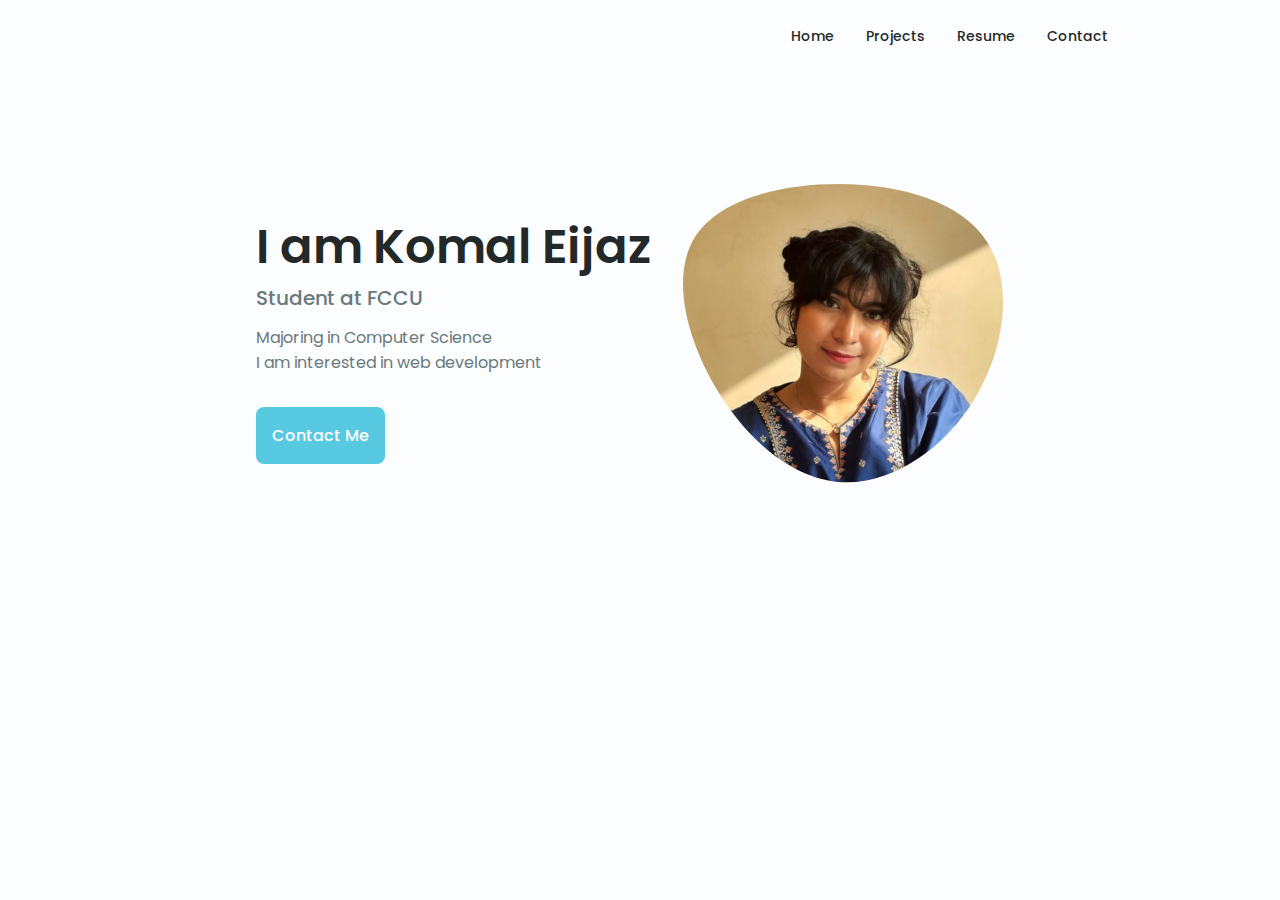
<file: index.html>
<!DOCTYPE html>
    <html lang="en">
    <head>
        <link rel="stylesheet" href="styles.css">

        <title>Portfolio Home</title>
    </head>

    <body>
        <header class="header" id="header">
            <nav class="nav container">
                <div class="nav__menu" id="nav-menu">
                    <ul class="nav__list grid">
                    <li class="nav__item">
                        <a href="index.html" class="nav__link">Home</a>
                    </li>
                    <li class="nav__item">
                        <a href="Projects.html" class="nav__link">Projects</a>
                    </li>
                    <li class="nav__item">
                        <a href="resume.html" class="nav__link">Resume</a>
                    </li>
                    <li class="nav__item">
                        <a href="contact.html" class="nav__link">Contact</a>
                    </li>
                </ul>
                </div>
                <div class="nav__btns">
                    </div>
                </div>
            </nav>
        </header>

        <main class="main">

        <section class="home section" id="home">
            <div class="home__container container grid">
                <div class="home__content grid">

                    <div class="home__img">
                        <svg class="home__blob" viewBox="0 0 200 187" xmlns="http://www.w3.org/2000/svg" xmlns:xlink="http://www.w3.org/1999/xlink">
                            <mask id="mask0" mask-type="alpha">
                                <path d="M190.312 36.4879C206.582 62.1187 201.309 102.826 182.328 134.186C163.346 165.547 
                                130.807 187.559 100.226 186.353C69.6454 185.297 41.0228 161.023 21.7403 129.362C2.45775 
                                97.8511 -7.48481 59.1033 6.67581 34.5279C20.9871 10.1032 59.7028 -0.149132 97.9666 
                                0.00163737C136.23 0.303176 174.193 10.857 190.312 36.4879Z"/>
                            </mask>
                            <g mask="url(#mask0)">
                                <path d="M190.312 36.4879C206.582 62.1187 201.309 102.826 182.328 134.186C163.346 
                                165.547 130.807 187.559 100.226 186.353C69.6454 185.297 41.0228 161.023 21.7403 
                                129.362C2.45775 97.8511 -7.48481 59.1033 6.67581 34.5279C20.9871 10.1032 59.7028 
                                -0.149132 97.9666 0.00163737C136.23 0.303176 174.193 10.857 190.312 36.4879Z"/>
                                <image class="home__blob-img" x="" xlink:href="img.jpeg"/>
                            </g>
                        </svg>
                    </div>

                    <div class="home__data">
                        <h1 class="home__title">I am Komal Eijaz</h1>
                        <h3 class="home__subtitle">Student at FCCU</h3>
                        <p class="home__description" style="text-align: left ;">Majoring in Computer Science <br> I am interested in web development</p>
                        <a href="contact.html" class="button button--flex home__button">Contact Me</a>
                    </div>
                </div>
            </div>
        </section>

 </main>

</body>

</html>
</file>
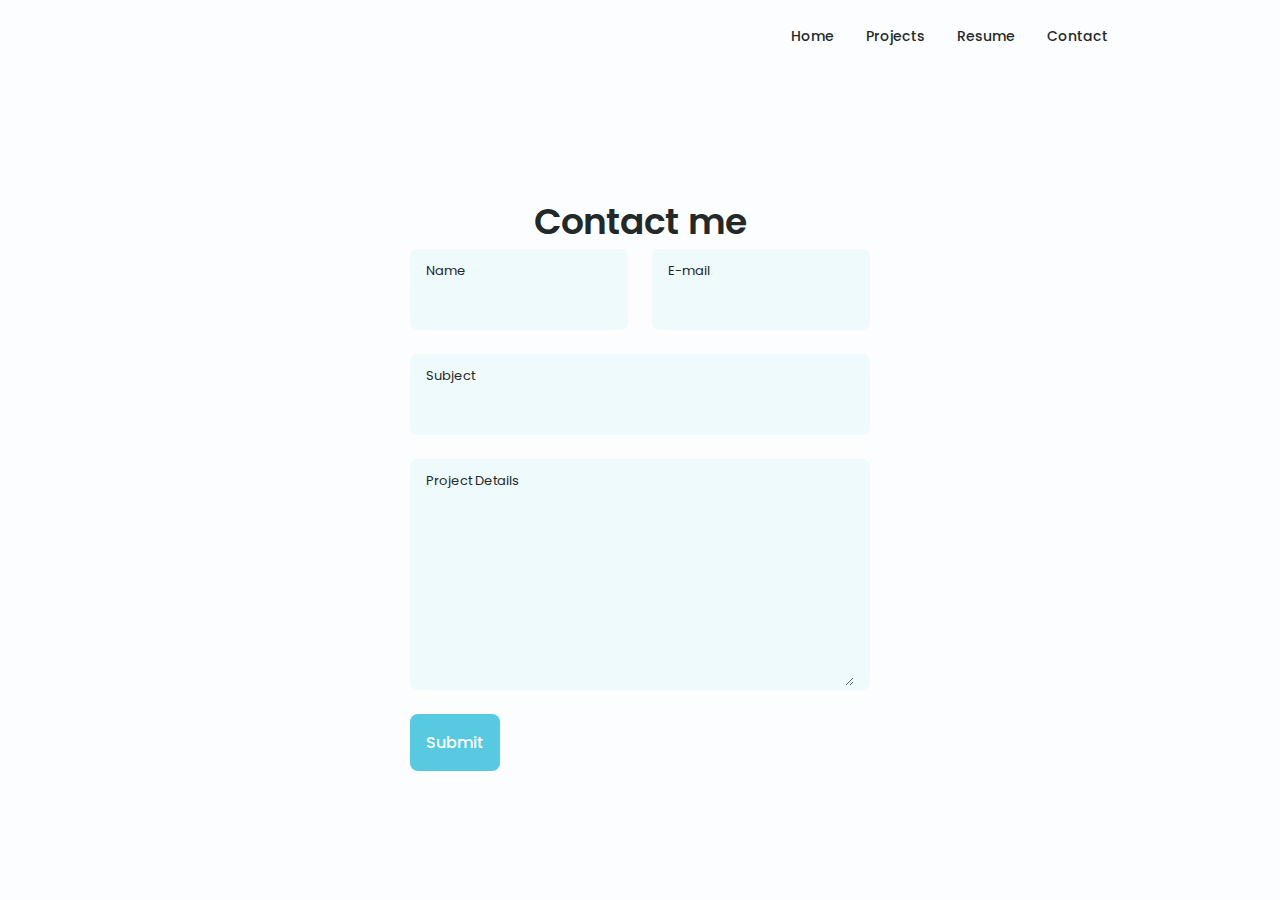
<file: contact.html>
<!DOCTYPE html>
    <html lang="en">

    <head>
        <link rel="stylesheet" href="styles.css">

        <title>Komal Portfolio</title>
    </head>

    <body>

        <header class="header" id="header">
            <nav class="nav container">
            <div class="nav__menu" id="nav-menu">
                <ul class="nav__list grid">
                    <li class="nav__item">
                        <a href="home.html" class="nav__link">Home</a>
                    </li>
                    <li class="nav__item">
                        <a href="Projects.html" class="nav__link">Projects</a>
                    </li>
                    <li class="nav__item">
                        <a href="resume.html" class="nav__link">Resume</a>
                    </li>
                    <li class="nav__item">
                        <a href="contact.html" class="nav__link">Contact</a>
                    </li>
                </ul>
            </div>
                <div class="nav__btns">
                    </div>
                </div>
            </nav>
        </header>

        <main class="main">

        <section class="contact section" id="contact">
        <h2 class="section__title">Contact me</h2>
        <div>
            <form action="" class="contact__form grid">
                <div class="contact__inputs grid">
                    <div class="contact__content">
                        <label for="" class="contact__label">Name</label>
                        <input type="text" class="contact__input">
                    </div>

                    <div class="contact__content">
                        <label for="" class="contact__label">E-mail</label>
                        <input type="email" class="contact__input">
                    </div>
                </div>

                <div class="contact__content">
                    <label for="" class="contact__label">Subject</label>
                    <input type="text" class="contact__input">
                </div>

                <div class="contact__content">
                    <label for="" class="contact__label">Project Details</label>
                    <textarea name="" id="" cols="0" rows="7" class="contact__input"></textarea>
                </div>

                <div>
                    <a href="#" class="button button--flex">
                        Submit
                        <i class="uil uil-message button__icon"></i>
                    </a>
                </div>
            </form>
        </div>
        </section>

        </main>
    </body>
</html>
</file>
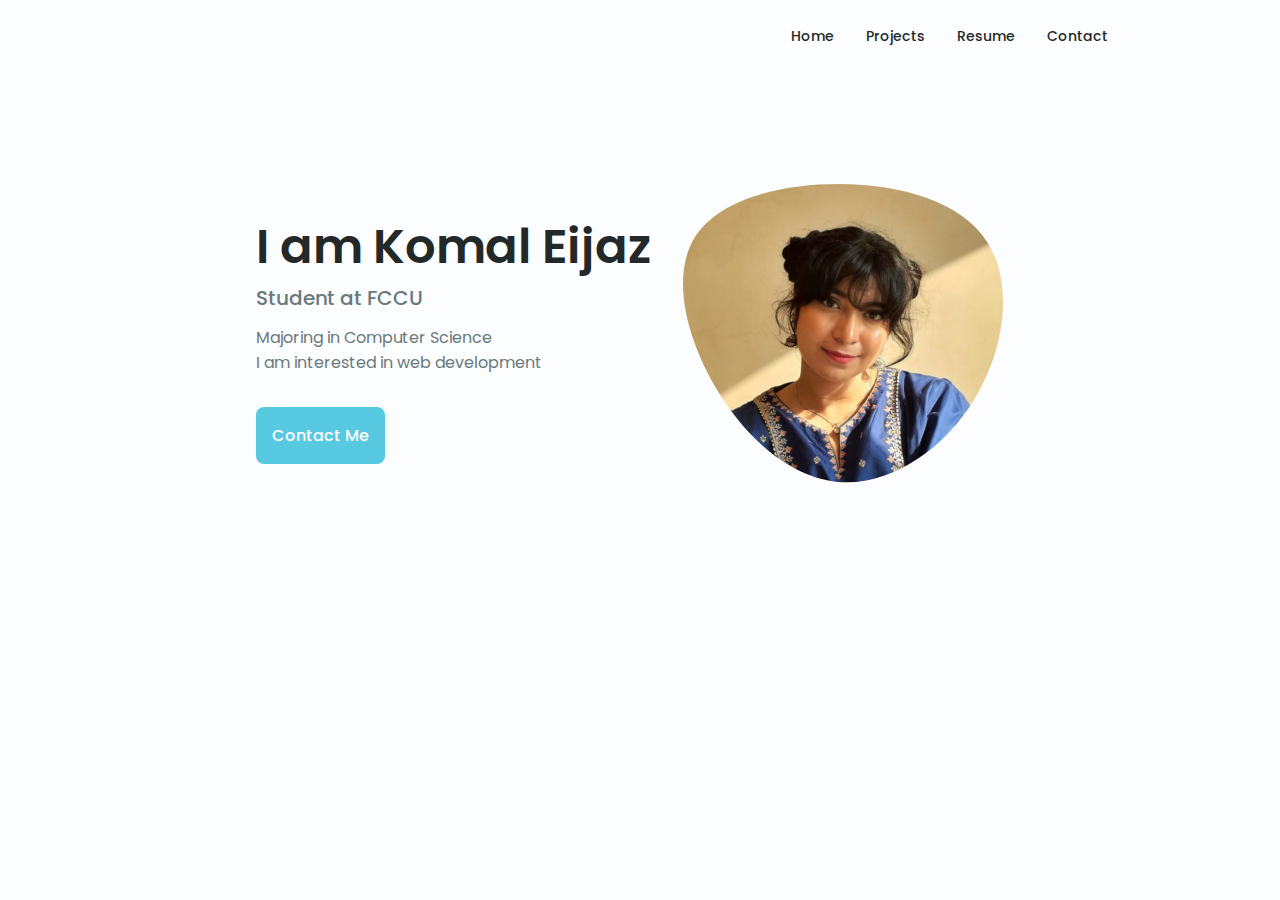
<file: home.html>
<!DOCTYPE html>
    <html lang="en">
    <head>
        <link rel="stylesheet" href="styles.css">

        <title>Komal Portfolio</title>
    </head>

    <body>
        <header class="header" id="header">
            <nav class="nav container">
                <div class="nav__menu" id="nav-menu">
                    <ul class="nav__list grid">
                    <li class="nav__item">
                        <a href="home.html" class="nav__link">Home</a>
                    </li>
                    <li class="nav__item">
                        <a href="Projects.html" class="nav__link">Projects</a>
                    </li>
                    <li class="nav__item">
                        <a href="resume.html" class="nav__link">Resume</a>
                    </li>
                    <li class="nav__item">
                        <a href="contact.html" class="nav__link">Contact</a>
                    </li>
                </ul>
                </div>
                <div class="nav__btns">
                    </div>
                </div>
            </nav>
        </header>

        <main class="main">

        <section class="home section" id="home">
            <div class="home__container container grid">
                <div class="home__content grid">

                    <div class="home__img">
                        <svg class="home__blob" viewBox="0 0 200 187" xmlns="http://www.w3.org/2000/svg" xmlns:xlink="http://www.w3.org/1999/xlink">
                            <mask id="mask0" mask-type="alpha">
                                <path d="M190.312 36.4879C206.582 62.1187 201.309 102.826 182.328 134.186C163.346 165.547 
                                130.807 187.559 100.226 186.353C69.6454 185.297 41.0228 161.023 21.7403 129.362C2.45775 
                                97.8511 -7.48481 59.1033 6.67581 34.5279C20.9871 10.1032 59.7028 -0.149132 97.9666 
                                0.00163737C136.23 0.303176 174.193 10.857 190.312 36.4879Z"/>
                            </mask>
                            <g mask="url(#mask0)">
                                <path d="M190.312 36.4879C206.582 62.1187 201.309 102.826 182.328 134.186C163.346 
                                165.547 130.807 187.559 100.226 186.353C69.6454 185.297 41.0228 161.023 21.7403 
                                129.362C2.45775 97.8511 -7.48481 59.1033 6.67581 34.5279C20.9871 10.1032 59.7028 
                                -0.149132 97.9666 0.00163737C136.23 0.303176 174.193 10.857 190.312 36.4879Z"/>
                                <image class="home__blob-img" x="" xlink:href="img.jpeg"/>
                            </g>
                        </svg>
                    </div>

                    <div class="home__data">
                        <h1 class="home__title">I am Komal Eijaz</h1>
                        <h3 class="home__subtitle">Student at FCCU</h3>
                        <p class="home__description" style="text-align: left ;">Majoring in Computer Science <br> I am interested in web development</p>
                        <a href="contact.html" class="button button--flex home__button">Contact Me</a>
                    </div>
                </div>
            </div>
        </section>

 </main>

</body>

</html>
</file>
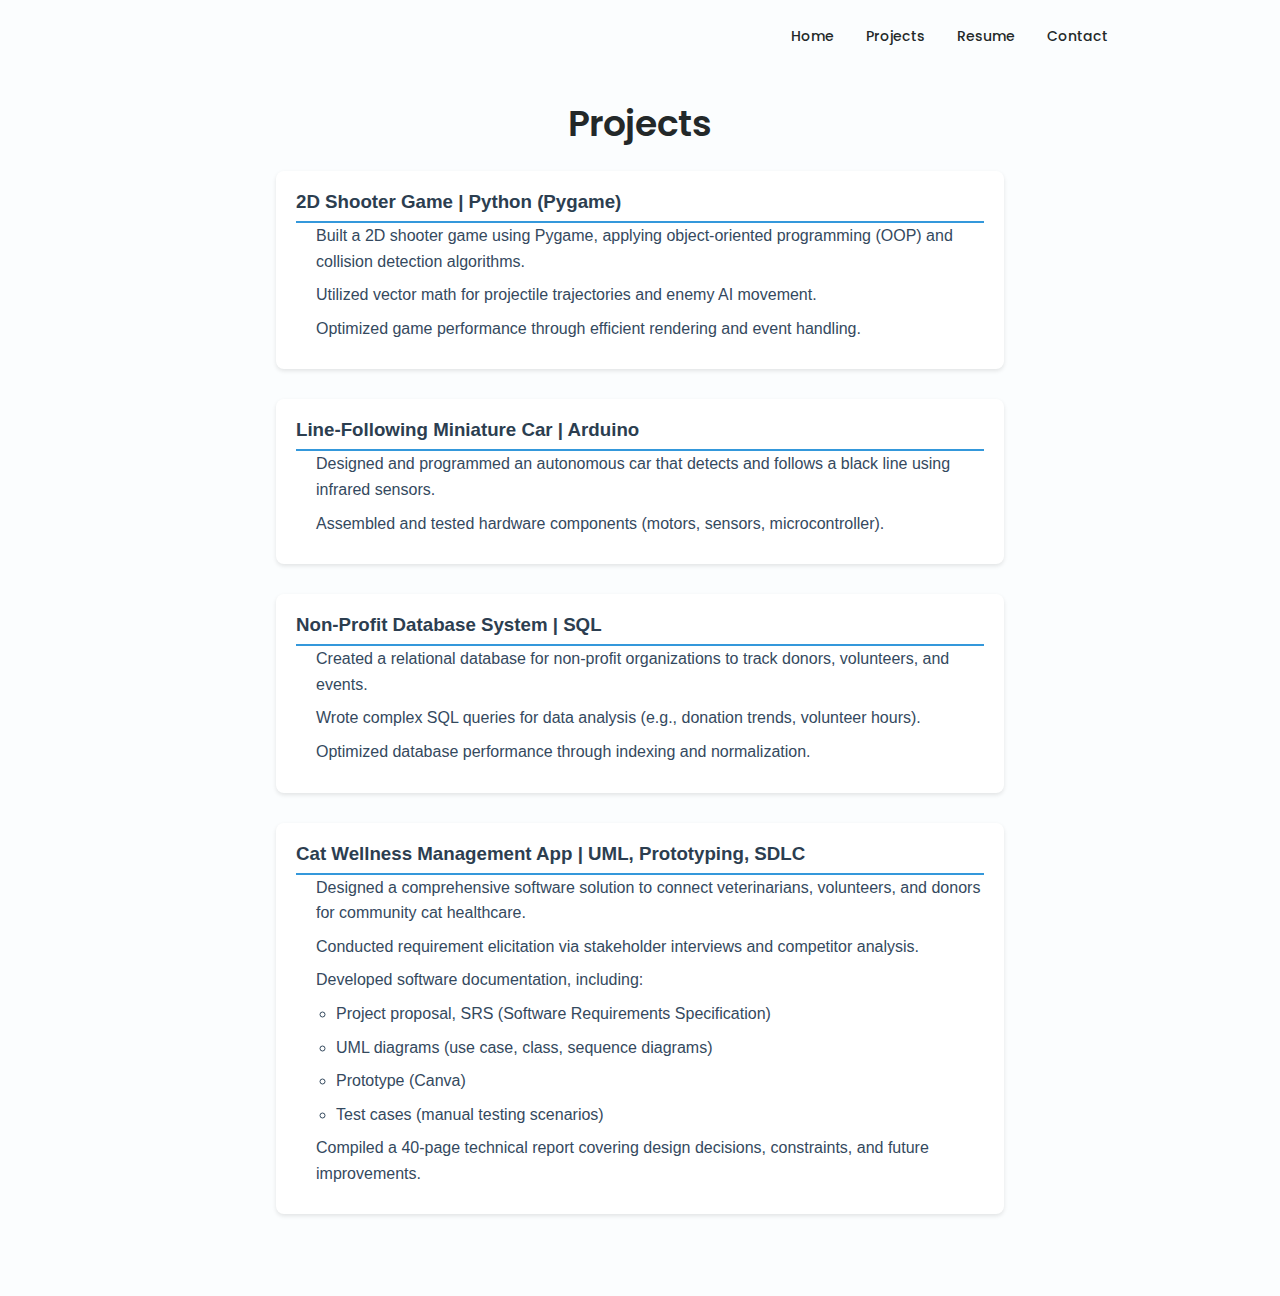
<file: Projects.html>
<!DOCTYPE html>
    <html lang="en">
    <head>
        <link rel="stylesheet" href="styles.css">

        <title>Komal Portfolio</title>
    </head>

    <body>
        <header class="header" id="header">
            <nav class="nav container">
            <div class="nav__menu" id="nav-menu">
                <ul class="nav__list grid">
                    <li class="nav__item">
                        <a href="home.html" class="nav__link">Home</a>
                    </li>
                    <li class="nav__item">
                        <a href="Projects.html" class="nav__link">Projects</a>
                    </li>
                    <li class="nav__item">
                        <a href="resume.html" class="nav__link">Resume</a>
                    </li>
                    <li class="nav__item">
                        <a href="contact.html" class="nav__link">Contact</a>
                    </li>
                </ul>
            </div>
            <div class="nav__btns">
                </div>
            </div>
        </nav>
    </header>

    <main class="main">

        <section class="projects section" id="projects">
            <h1 class="section__title">Projects</h1>

            <div class="projects__container container grid">

                <div class="projects__data">
                    <p class="projects__description" style="text-align: center;">
                            <div class="projects-container">
                                <div class="project">
                                    <h3 class="project__title">2D Shooter Game | Python (Pygame)</h3>
                                    <ul class="project__details">
                                        <li>Built a 2D shooter game using Pygame, applying object-oriented programming (OOP) and collision detection algorithms.</li>
                                        <li>Utilized vector math for projectile trajectories and enemy AI movement.</li>
                                        <li>Optimized game performance through efficient rendering and event handling.</li>
                                    </ul>
                                </div>

                                <div class="project">
                                    <h3 class="project__title">Line-Following Miniature Car | Arduino</h3>
                                    <ul class="project__details">
                                        <li>Designed and programmed an autonomous car that detects and follows a black line using infrared sensors.</li>
                                        <li>Assembled and tested hardware components (motors, sensors, microcontroller).</li>
                                    </ul>
                                </div>

                                <div class="project">
                                    <h3 class="project__title">Non-Profit Database System | SQL</h3>
                                    <ul class="project__details">
                                        <li>Created a relational database for non-profit organizations to track donors, volunteers, and events.</li>
                                        <li>Wrote complex SQL queries for data analysis (e.g., donation trends, volunteer hours).</li>
                                        <li>Optimized database performance through indexing and normalization.</li>
                                    </ul>
                                </div>

                                <div class="project">
                                    <h3 class="project__title">Cat Wellness Management App | UML, Prototyping, SDLC</h3>
                                    <ul class="project__details">
                                        <li>Designed a comprehensive software solution to connect veterinarians, volunteers, and donors for community cat healthcare.</li>
                                        <li>Conducted requirement elicitation via stakeholder interviews and competitor analysis.</li>
                                        <li>Developed software documentation, including:
                                            <ul class="project__sub-details">
                                                <li>Project proposal, SRS (Software Requirements Specification)</li>
                                                <li>UML diagrams (use case, class, sequence diagrams)</li>
                                                <li>Prototype (Canva)</li>
                                                <li>Test cases (manual testing scenarios)</li>
                                            </ul>
                                        </li>
                                        <li>Compiled a 40-page technical report covering design decisions, constraints, and future improvements.</li>
                                    </ul>
                                </div>
                            </div>
                </div>
            </div>
        </section>

 </main>

</body>

</html>
</file>
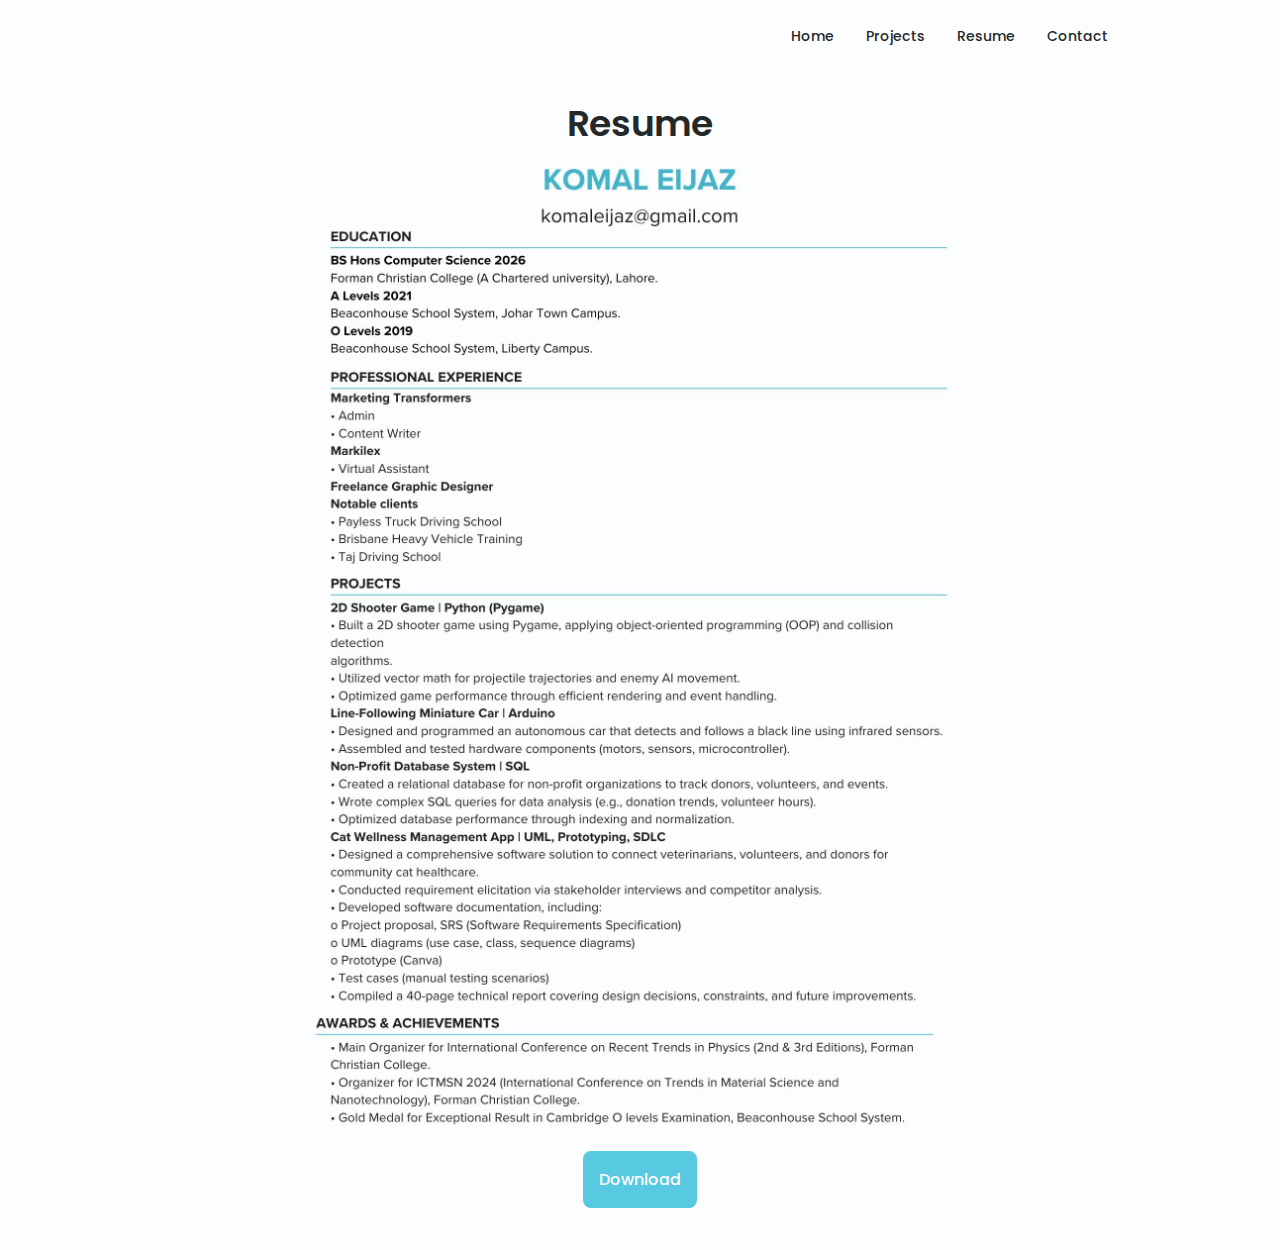
<file: resume.html>
<!DOCTYPE html>
    <html lang="en">
    <head>
        <link rel="stylesheet" href="styles.css">

        <title>Komal Portfolio</title>
    </head>

    <body>
    <main class="main">
        <header class="header" id="header">
            <nav class="nav container">
            <div class="nav__menu" id="nav-menu">
                <ul class="nav__list grid">
                    <li class="nav__item">
                        <a href="home.html" class="nav__link">Home</a>
                    </li>
                    <li class="nav__item">
                        <a href="Projects.html" class="nav__link">Projects</a>
                    </li>
                    <li class="nav__item">
                        <a href="resume.html" class="nav__link">Resume</a>
                    </li>
                    <li class="nav__item">
                        <a href="contact.html" class="nav__link">Contact</a>
                    </li>
                </ul>
            </div>
            <div class="nav__btns">
                </div>
            </div>
        </nav>
    </header>
    <main class="main">

    <section class="resume section" id="resume">
        <h1 class="section__title">Resume</h1>

        <image class="resume_img" src="Resume.jpeg">

        <div class="projects__buttons">
            <a download="" href="resume.pdf" target="_blank" class="button button--flex" >
                Download<i class="uil uil-download-alt button__icon"></i>
            </a>
        </div>

        <div class="resume__container container grid"> 

        </div>
    </section>
 </main>

</body>

</html>
</file>
<file: styles.css>
/* ==================== GOOGLE FONTS ====================*/
@import url("https://fonts.googleapis.com/css2?family=Poppins:wght@400;500;600&display=swap");

/*==================== VARIABLES CSS ====================*/
:root {
  --header-height: 3rem;

  /*========== Colors ==========*/
  /* Change favorite color */
  --hue-color: 190; 

  /* HSL color mode */
  --first-color: hsl(var(--hue-color), 69%, 61%);
  --first-color-second: hsl(var(--hue-color), 69%, 61%);
  --first-color-alt: hsl(var(--hue-color), 57%, 53%);
  --first-color-lighter: hsl(var(--hue-color), 92%, 85%);
  --title-color: hsl(var(--hue-color), 8%, 15%);
  --text-color: hsl(var(--hue-color), 8%, 45%);
  --text-color-light: hsl(var(--hue-color), 8%, 65%);
  --input-color: hsl(var(--hue-color), 70%, 96%);
  --body-color: hsl(var(--hue-color), 60%, 99%);
  --container-color: #fff;
  --scroll-bar-color: hsl(var(--hue-color), 12%, 90%);
  --scroll-thumb-color: hsl(var(--hue-color), 12%, 80%);

  /*========== Font and typography ==========*/
  --body-font: "Poppins", sans-serif;

  /* .5rem = 8px, 1rem = 16px, 1.5rem = 24px ... */
  --big-font-size: 2rem;
  --h1-font-size: 1.5rem;
  --h2-font-size: 1.25rem;
  --h3-font-size: 1.125rem;
  --normal-font-size: 0.938rem;
  --small-font-size: 0.813rem;
  --smaller-font-size: 0.75rem;

  /*========== Font weight ==========*/
  --font-medium: 500;
  --font-semi-bold: 600;

  /*========== Margenes Bottom ==========*/
  /* .25rem = 4px, .5rem = 8px, .75rem = 12px ... */
  --mb-0-25: 0.25rem;
  --mb-0-5: 0.5rem;
  --mb-0-75: 0.75rem;
  --mb-1: 1rem;
  --mb-1-5: 1.5rem;
  --mb-2: 2rem;
  --mb-2-5: 2.5rem;
  --mb-3: 3rem;

  /*========== z index ==========*/
  --z-tooltip: 10;
  --z-fixed: 100;
  --z-modal: 1000;
}

/* Font size for large devices */
@media screen and (min-width: 968px) {
  :root {
    --big-font-size: 3rem;
    --h1-font-size: 2.25rem;
    --h2-font-size: 1.5rem;
    --h3-font-size: 1.25rem;
    --normal-font-size: 1rem;
    --small-font-size: 0.875rem;
    --smaller-font-size: 0.813rem;
  }
}


/*==================== BASE ====================*/

* {
  box-sizing: border-box;
  padding: 0;
  margin: 0;
}

html {
  scroll-behavior: smooth;
}

body {
  margin: 0 0 var(--header-height) 0;
  font-family: var(--body-font);
  font-size: var(--normal-font-size);
  background-color: var(--body-color);
  color: var(--text-color);
}

h1,
h2,
h3,
h4 {
  color: var(--title-color);
  font-weight: var(--font-semi-bold);
}

ul {
  list-style: none;
}

a {
  text-decoration: none;
}

img {
  width: 100%;
  height: auto;
}

/*==================== REUSABLE CSS CLASSES ====================*/
.section__title {
  font-size: var(--h1-font-size);
  text-align: center;
}

/*==================== LAYOUT ====================*/

.container {
  max-width: 768px;
  margin-left: var(--mb-1-5);
  margin-right: var(--mb-1-5);
}

.grid {
  display: grid;
  gap: 1.5rem;
}

.header {
  width: 100%;
  position: fixed;
  bottom: 0;
  left: 0;
  z-index: var(--z-fixed);
  background-color: var(--body-color);
}

/*==================== NAV ====================*/
.nav {
  max-width: 968px;
  height: var(--header-height);
  display: flex;
  justify-content: space-between;
  align-items: center;
}
 
.nav__link {
  display: flex;
  flex-direction: column;
  align-items: center;
  font-size: var(--small-font-size);
  color: var(--title-color);
  font-weight: var(--font-medium);
}

.nav__link:hover {
  color: var(--first-color);
}

/*==================== HOME ====================*/

.home__container {
  gap: 1rem;
}

.home__content {
  grid-template-columns: 0.5fr 3fr;
  padding-top: 3.5rem;
  align-items: center;
}

.home__blob {
  width: 200px;
  fill: var(--first-color);
}

.home__blob-img {
  width: 220px;
}

.home__data {
  grid-column: 1/3;
}

.home__title {
  font-size: var(--big-font-size);
}

.home__subtitle {
  font-size: var(--h3-font-size);
  color: var(--text-color);
  font-weight: var(--font-medium);
  margin-bottom: var(--mb-0-75);
}

.home__description {
  margin-bottom: var(--mb-2);
}

/*==================== BUTTONS ====================*/

.button {
  display: inline-block;
  background-color: var(--first-color);
  color: #ffff;
  padding: 1rem;
  border-radius: 0.5rem;
  font-weight: var(--font-medium);
}

.button:hover {
  background-color: var(--first-color-alt);
}

/*==================== project ====================*/

.projects-container {
    font-family: 'Segoe UI', sans-serif;
    max-width: 800px;
    margin: 0 auto;
    padding: 20px;
}

.project {
    margin-bottom: 30px;
    padding: 20px;
    background: #fff;
    border-radius: 8px;
    box-shadow: 0 2px 4px rgba(0,0,0,0.1);
}

.project__title {
    color: #2c3e50;
    margin-top: 0;
    border-bottom: 2px solid #3498db;
    padding-bottom: 8px;
}

.project__details {
    padding-left: 20px;
    color: #34495e;
    line-height: 1.6;
}

.project__sub-details {
    padding-left: 20px;
    list-style-type: circle;
    margin: 8px 0;
}

.project__details li {
    margin-bottom: 8px;
}


/*==================== resume ====================*/

.resume_img {
  display: block;
  margin-left: auto;
  margin-right: auto;
  display: block;
  margin: 0 auto;       
  width: 700px;         
  height: auto;  
}

 /*==================== CONTACT ME ====================*/
.contact {
    display: flex;
    flex-direction: column;
    align-items: center;
    justify-content: center;
    min-height: 100vh;
    padding: 2rem 0;
}

.contact__content {
    display: flex;
    flex-direction: column;
    background-color: var(--input-color);
    border-radius: 0.5rem;
    padding: 0.75rem 1rem 0.25rem;
}

.contact__label {
    font-size: var(--smaller-font-size);
    color: var(--title-color);
    margin-bottom: 0.5rem;
}

.contact__input {
    width: 100%;
    background-color: transparent;
    color: var(--text-color);
    font-family: var(--body-font);
    font-size: var(--normal-font-size);
    border: none;
    outline: none;
    padding: 0.25rem 0.5rem 0.5rem 0;
}



/*==================== MEDIA QUERIES ====================*/
/* For small devices */
@media screen and (max-width: 380px) {
  .container {
    margin-left: var(--mb-1);
    margin-right: var(--mb-1);
  }

  .nav__menu {
    padding: 2rem 0.25rem 4rem;
  }

  .nav__list {
    column-gap: 0;
  }

  .home__content {
    grid-template-columns: 0.35fr 3fr;
  }

  .home__blob {
    width: 250px;
  }

  .home__social-icon {
    width: 30px;
  }

  .home__subtitle {
    font-size: 24px;
  }

  .home__description {
    font-size: 18px;
  }

  .home__button {
    font-size: 20px;
  }

  .resume__title {
    font-size: var(--normal-font-size);
  }
}

/* For medium devices */
@media screen and (min-width: 568px) {
  .home__content {
    grid-template-columns: max-content 1fr 1fr;
  }

  .home__data {
    grid-column: initial;
  }
  .home__img {
    order: 1;
    justify-self: center;
  }

  .project__container,
  .resume_container,
  .project__container,
  .contact__container{
    grid-template-columns: repeat(2, 1fr);
  }


  @media screen and (min-width: 768px) {
    .container {
      margin-left: auto;
      margin-right: auto;
    }
    .body {
      margin: 0;
    }
    .section {
      padding: 6rem 0 2rem;
    }
    .section__subtitle {
      margin-bottom: 4rem;
    }
    .header {
      top: 0;
      bottom: initial;
    }
    .header,
    .main {
      padding: 0 1rem;
    }

    .nav {
      height: calc(var(--header-height) + 1.5rem);
      column-gap: 1rem;
    }
    .nav__icon,
    .nav__close,
    .nav__toggle {
      display: none;
    }
    .nav__list {
      display: flex;
      column-gap: 2rem;
    }

    .nav__menu {
      margin-left: auto;
    }
    .home__container {
      row-gap: 5rem;
    }
    .home__content {
      padding-top: 5.5rem;
      column-gap: 2rem;
    }
    .home__blob {
      width: 270px;
    }
    .home__scroll {
      display: block;
    }
    .home__scroll-button {
      margin-left: 3rem;
    }
    .project__container {
      column-gap: 5rem;
    }
    .project__img {
      width: 350px;
    }
    .project__description {
      text-align: initial;
    }
    .project__info {
      justify-content: space-between;
    }
    .projects__buttons {
        display: flex;
        justify-content: center; 
        align-items: center;     
        margin: 10px; 
        text-align: center;

    }
    .project {
      text-align: initial;
    }
    .project__bg {
      background: none;
    }
    .project__container {
      background-color: var(--first-color-second);
      border-radius: 1rem;
      padding: 3rem 2.5rem 0;
      grid-template-columns: 1fr max-content;
      column-gap: 3rem;
    }
    .project__data {
      padding-top: 0.8rem;
    }
  }
}

/* For large devices */
@media screen and (min-width: 1024px) {
 
  body {
    margin: 0;
  }

  .header,
  .main,
  .footer__container {
    padding: 0;
  }
  .home__blob {
    width: 320px;
  }
  .home__social {
    transform: translateX(-6rem);
  }
  .services__container {
    grid-template-columns: repeat(3, 238px);
  }
  .portfolio__content {
    column-gap: 5rem;
  }

  .project__container {
    padding-bottom: 30px;
  }

  .swiper-portfolio-icon {
    font-size: 3.5rem;
  }
  .swiper-button-prev {
    left: -3.5rem;
  }
  .swiper-button-next {
    right: -3.5rem;
  }
  .swiper-container-horizontal > .swiper-pagination-bullets {
    bottom: -4.5rem;
  }

  .contact__form {
    width: 460px;       
  }
  .contact__inputs {
    grid-template-columns: repeat(2, 1fr);

  }
}
</file>
